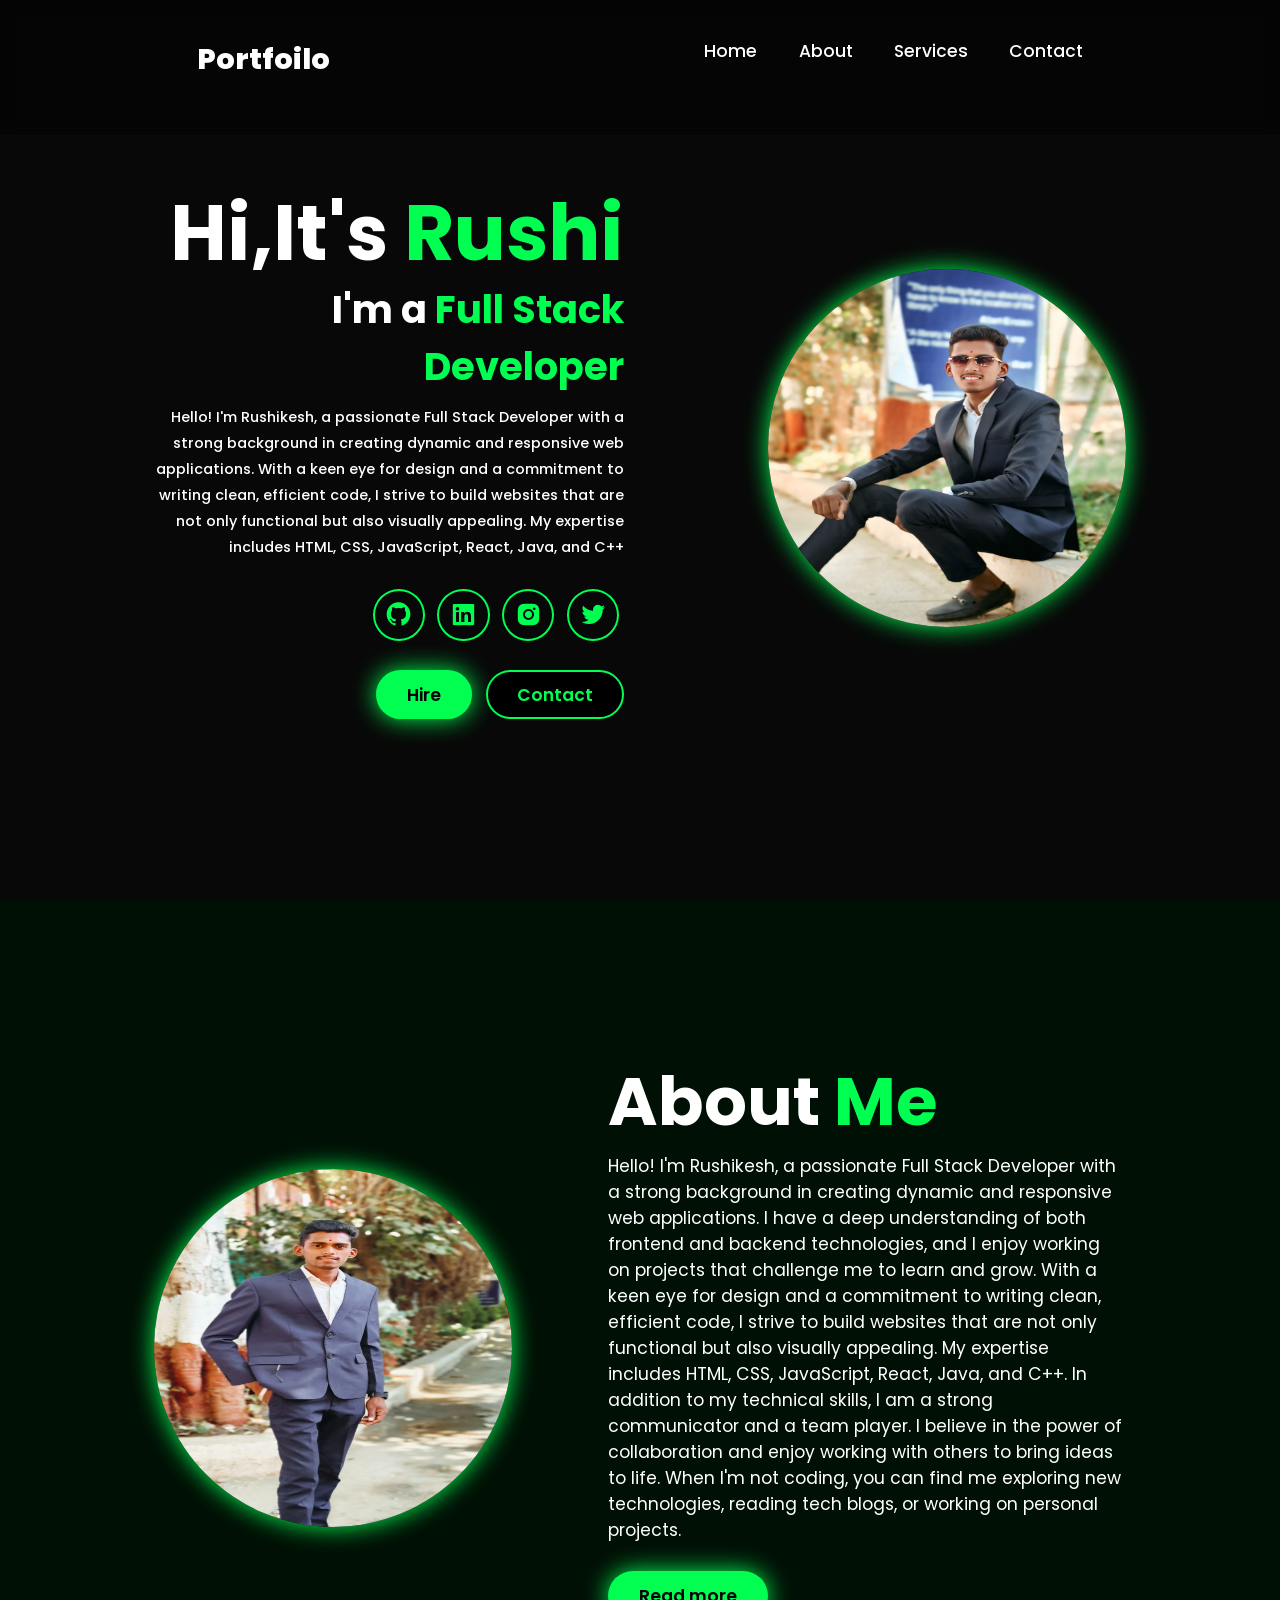
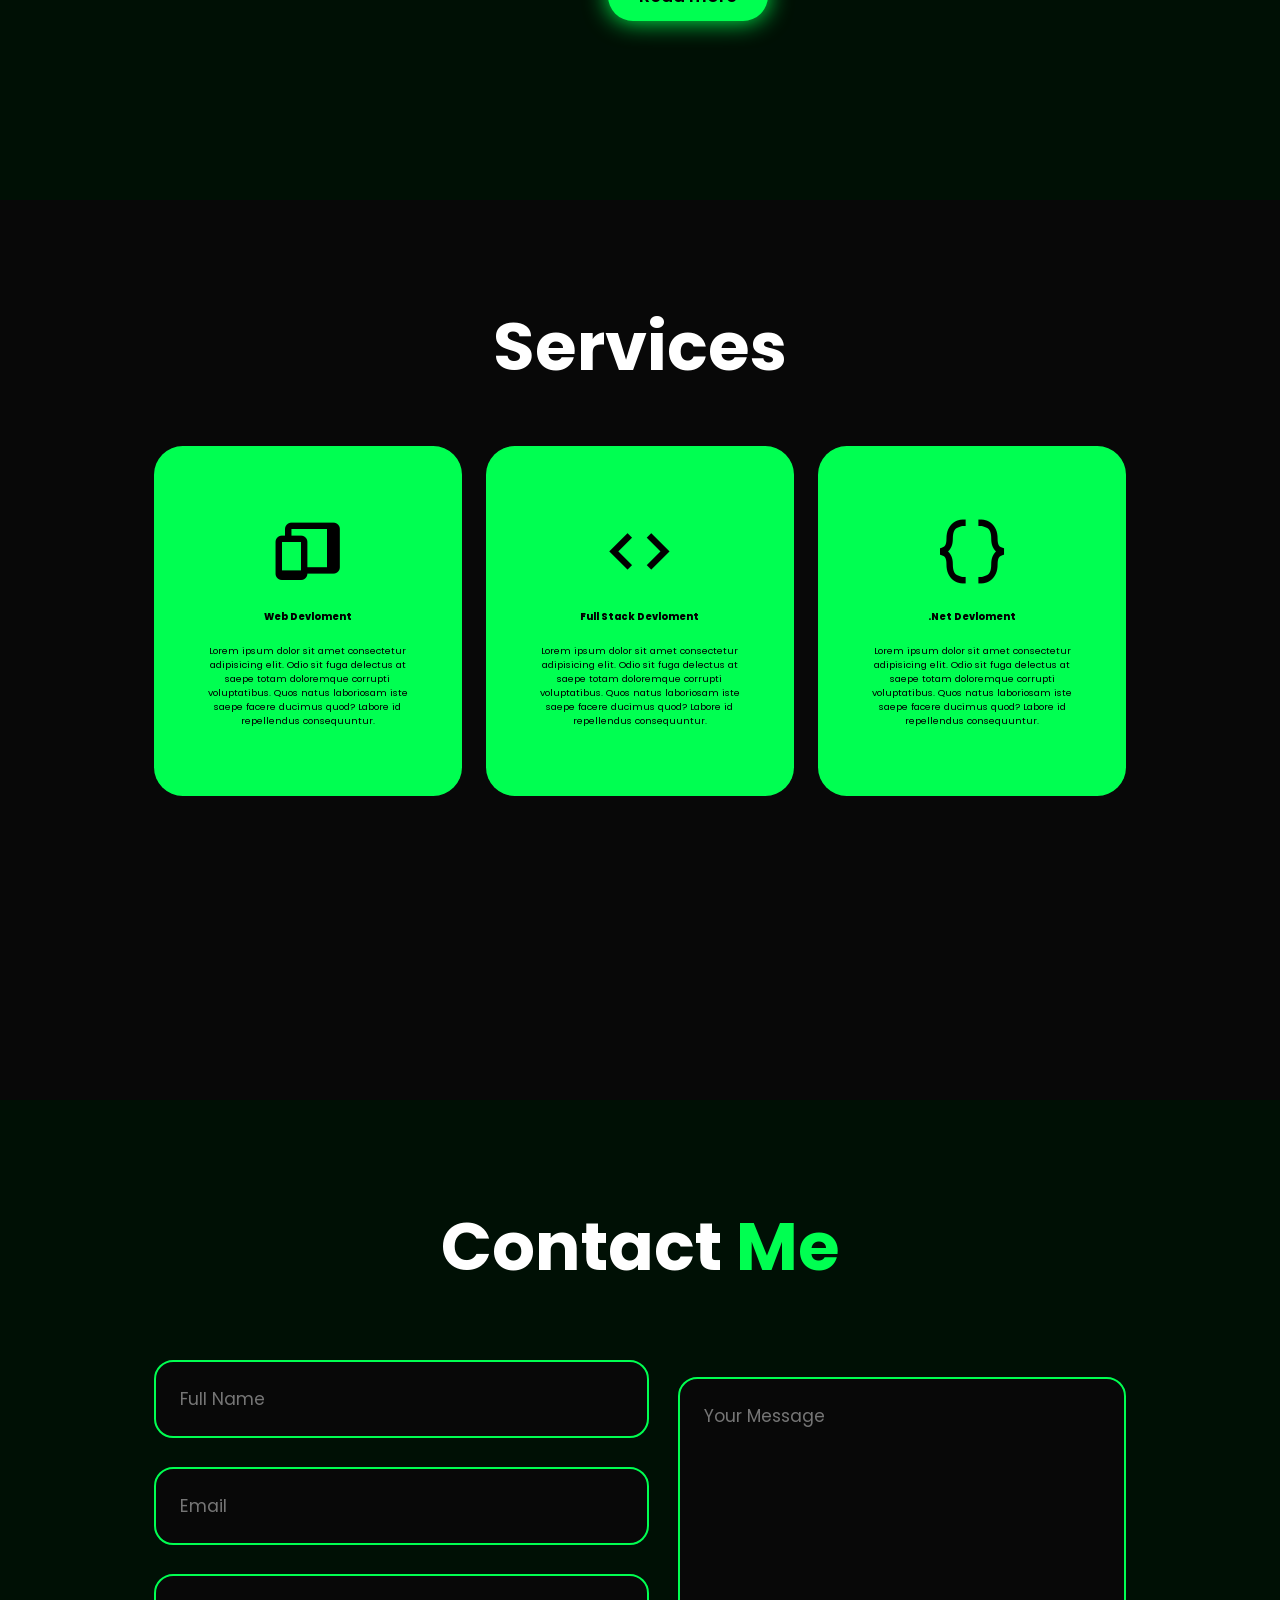
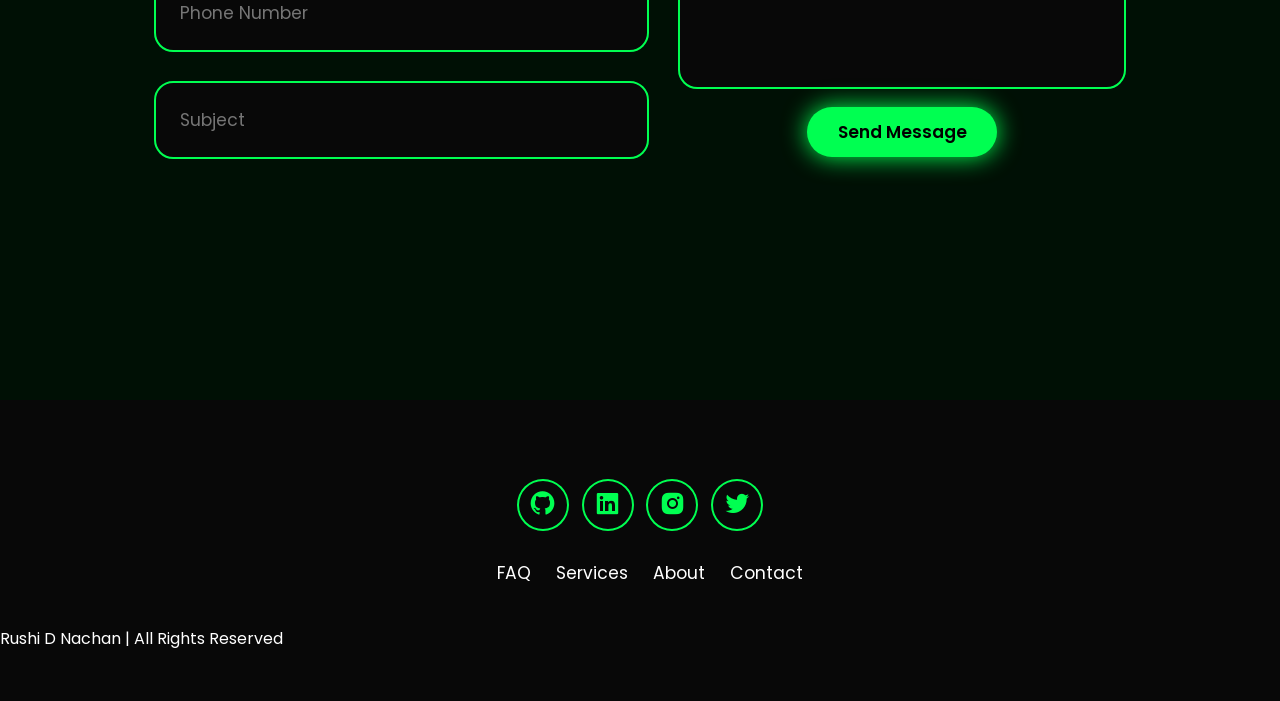
<file: index.html>
<!DOCTYPE html>
<html lang="en">
  <head>
    <meta charset="UTF-8" />
    <meta name="viewport" content="width=device-width, initial-scale=1.0" />
    <title>Portfoilo</title>
    <link rel="stylesheet" href="style.css" />
    <link
      rel="stylesheet"
      href="https://cdnjs.cloudflare.com/ajax/libs/font-awesome/6.7.2/css/all.min.css"
      integrity="sha512-Evv84Mr4kqVGRNSgIGL/F/aIDqQb7xQ2vcrdIwxfjThSH8CSR7PBEakCr51Ck+w+/U6swU2Im1vVX0SVk9ABhg=="
      crossorigin="anonymous"
      referrerpolicy="no-referrer"/>
          <link href='https://unpkg.com/boxicons@2.1.4/css/boxicons.min.css' rel='stylesheet'>
    <link
      href="https://unpkg.com/boxicons@2.1.4/css/boxicons.min.css"
      rel="stylesheet"/>
  </head>
  <body>
    <header class="header">
      <a href="#home" class="logo">Portfoilo</a>
      <!-- <span>Rushikesh</span> -->
       
       <!-- <i class="fa-regular fa-bars" class="menu-icon" ></i> -->
      <!-- <i class='bxr  bx-menu-right' id="menu-icon" ></i> -->
      <!-- <i class='bxr  bx-dots-vertical'  ></i> -->
      <!-- <i class='bxr  bx-menu' class="menu-icon" ></i> -->
       <i class="bx-bx-menu" id="menu-icon"></i>

      <nav class="navbar">
        <a href="#home" class="active"> Home</a>
        <a href="#adout">About</a>
        <a href="#services">Services</a>
        <a href="#contact">Contact</a>
      </nav>
    </header>

    <section class="home" id="home">
      <div class="home-content">
        <h1>Hi,It's <span>Rushi</span></h1>

        <h3>I'm a <span>Full Stack Developer</span></h3>
        <p>
          Hello! I'm Rushikesh, a passionate Full Stack Developer with a strong
          background in creating dynamic and responsive web applications. With a
          keen eye for design and a commitment to writing clean, efficient code,
          I strive to build websites that are not only functional but also
          visually appealing. My expertise includes HTML, CSS, JavaScript,
          React, Java, and C++
        </p>

        <div class="social-icons">
          <a href="https://github.com/Rushi-Nachan" target="_blank">
            <i class="bx bxl-github"></i>
          </a>
          <a href="https://www.linkedin.com/in/rushikesh-nachan-77439b323" target="_blank">
            <i class="bx bxl-linkedin-square"></i>
          </a>
          <a href="https://www.instagram.com/its_mr_rushi_108k" target="_blank">
            <i class="bx bxl-instagram-alt"></i>
          </a>
          <a href="#"><i class='bx bxl-twitter' ></i></a>
        </div>
        <div class="btn-group">
          <a href="./Resume-6.pdf" class="btn">Hire</a>
          <a href="#contact" class="btn">Contact</a>
        </div>
      </div>

      <div class="home-img">
        <img src="Imege/photo2.jpeg" alt="" />
      </div>
    </section>

    <section class="about" id="adout">
      <div class="about-img">
        <img src="./Imege/Rushikesh.jpg" alt="" />
      </div>

      <div class="about-content">
        <h2>About <span>Me</span></h2>

        <p>
          Hello! I'm Rushikesh, a passionate Full Stack Developer with a strong
          background in creating dynamic and responsive web applications. I have
          a deep understanding of both frontend and backend technologies, and I
          enjoy working on projects that challenge me to learn and grow. With a
          keen eye for design and a commitment to writing clean, efficient code,
          I strive to build websites that are not only functional but also
          visually appealing. My expertise includes HTML, CSS, JavaScript,
          React, Java, and C++. In addition to my technical skills, I am a
          strong communicator and a team player. I believe in the power of
          collaboration and enjoy working with others to bring ideas to life.
          When I'm not coding, you can find me exploring new technologies,
          reading tech blogs, or working on personal projects.
        </p>

        <a href="#" class="btn">Read more</a>
      </div>
    </section>
    <section class="services" id="services">
      <h2 class="heading">Services</h2>

      <div class="services-container">
        <div class="services-box">
          <div class="services-info">
            <i class="bx bxs-devices"></i>
            <h4>Web Devloment</h4>
            <p>
              Lorem ipsum dolor sit amet consectetur adipisicing elit. Odio sit
              fuga delectus at saepe totam doloremque corrupti voluptatibus.
              Quos natus laboriosam iste saepe facere ducimus quod? Labore id
              repellendus consequuntur.
            </p>
          </div>
        </div>
        <div class="services-box">
          <div class="services-info">
            <i class="bx bx-code"></i>
            <h4>Full Stack Devloment</h4>
            <p>
              Lorem ipsum dolor sit amet consectetur adipisicing elit. Odio sit
              fuga delectus at saepe totam doloremque corrupti voluptatibus.
              Quos natus laboriosam iste saepe facere ducimus quod? Labore id
              repellendus consequuntur.
            </p>
          </div>
        </div>
        <div class="services-box">
          <div class="services-info">
            <i class="bx bx-code-curly "></i>
            <h4>.Net Devloment</h4>
            <p>
              Lorem ipsum dolor sit amet consectetur adipisicing elit. Odio sit
              fuga delectus at saepe totam doloremque corrupti voluptatibus.
              Quos natus laboriosam iste saepe facere ducimus quod? Labore id
              repellendus consequuntur.
            </p>
          </div>
        </div>
      </div>
    </section>
    <section class="contact" id="contact">
      <h2 class="heading">Contact <span>Me</span></h2>
      <form action="">
        <div class="input-group">
          <div class="input-box">
            <input type="text" placeholder="Full Name">

            <input type="email" placeholder="Email">
          </div>
          <div class="input-box">
            <input type="number" placeholder="Phone Number">

            <input type="text" placeholder="Subject">
          </div>
        </div>
        <div class="input-group-2">
          <textarea name="" id="" cols="30" rows="10" placeholder="Your Message"></textarea>
          <input type="Submit" value="Send Message" class="btn">
        </div>
      </form>
    </section>
    <footer class="footer">
      <div class="social-icons">
          <a href="#">
            <i class="bx bxl-github"></i>
          </a>
          <a href="#">
            <i class="bx bxl-linkedin-square"></i>
          </a>
          <a href="#">
            <i class="bx bxl-instagram-alt"></i>
          </a>
          <a href="#">
            <i class="bx bxl-twitter"></i>
          </a>
        </div>

        <ul class="list">
          <li>
            <a href="#">FAQ</a>
          </li>
          <li>
            <a href="#services">Services</a>
          </li>
          <li>
            <a href="#about">About</a>
          </li>
          <li>
            <a href="#contact">Contact</a>
          </li>
        </ul>
        <p class="copyright">
          Rushi D Nachan | All Rights Reserved
        </p>
    </footer>

    <script src="script.js"></script>
  </body>
</html>
</file>
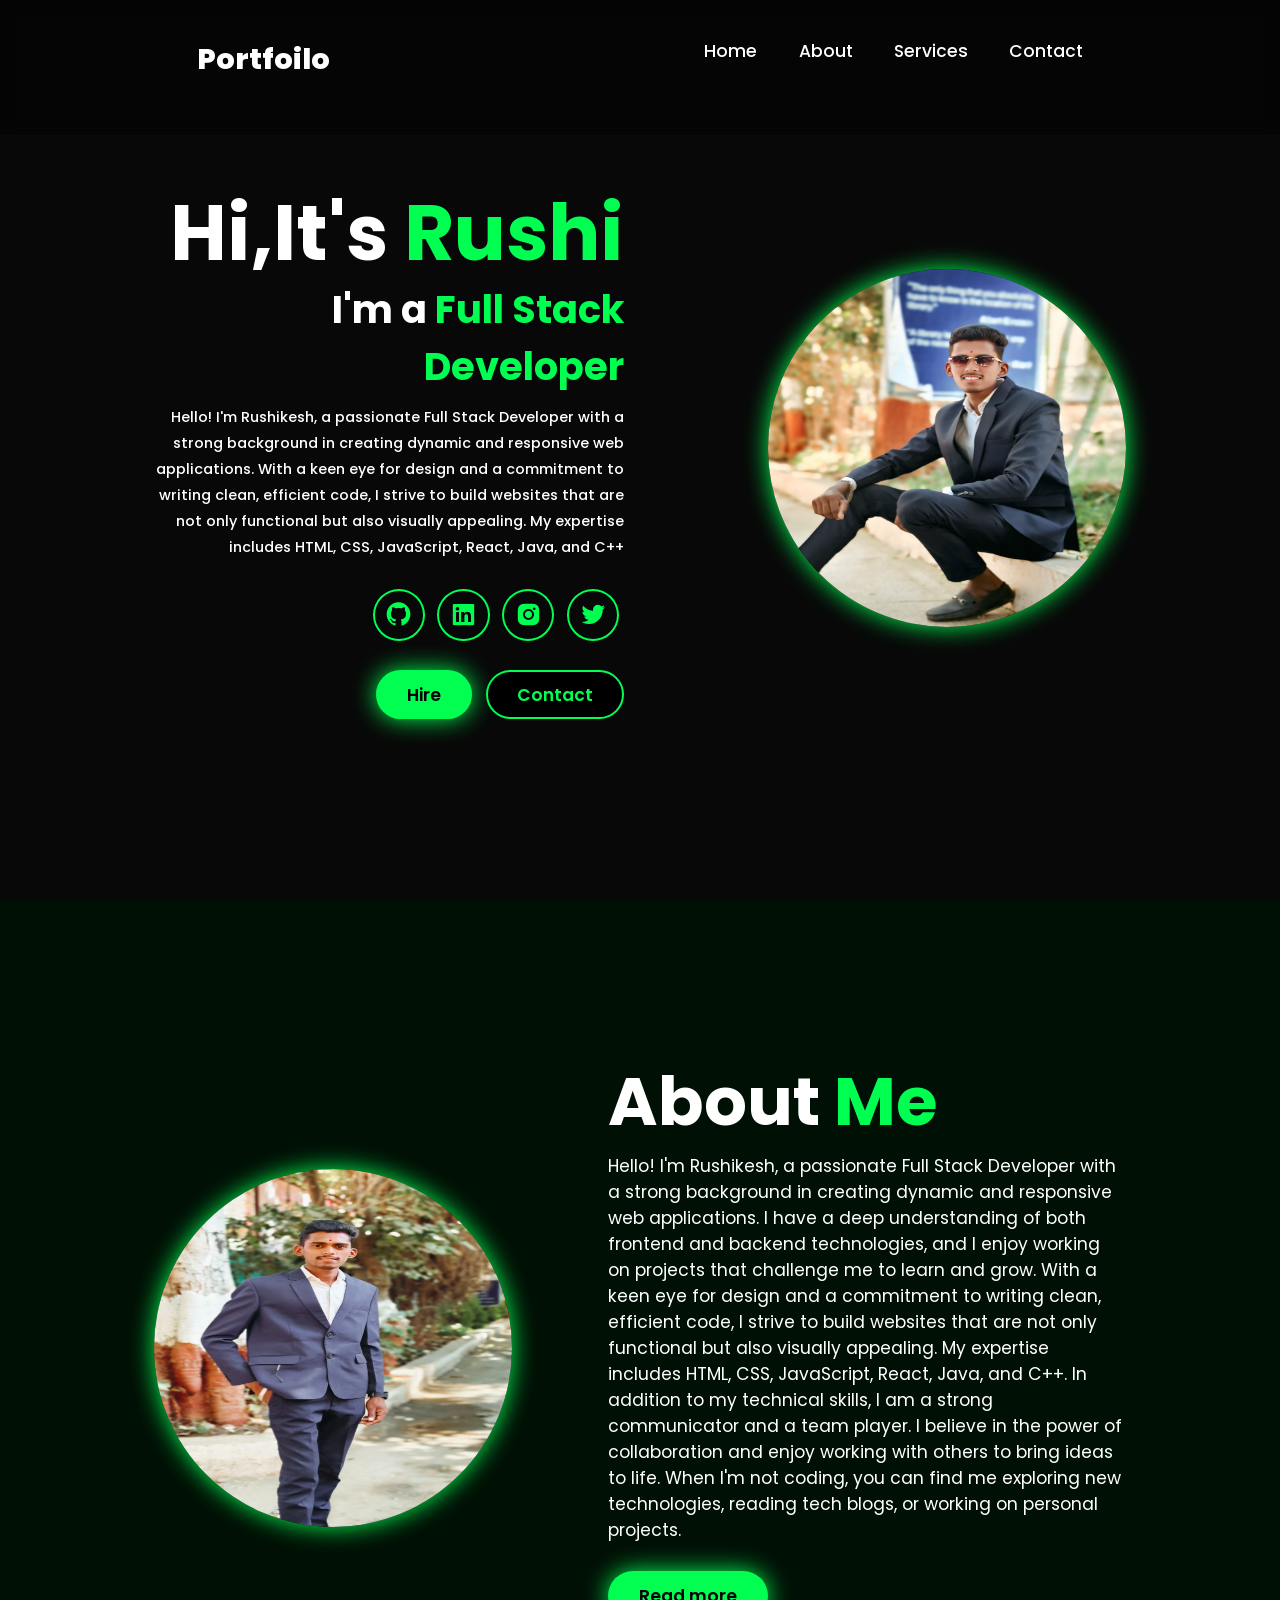
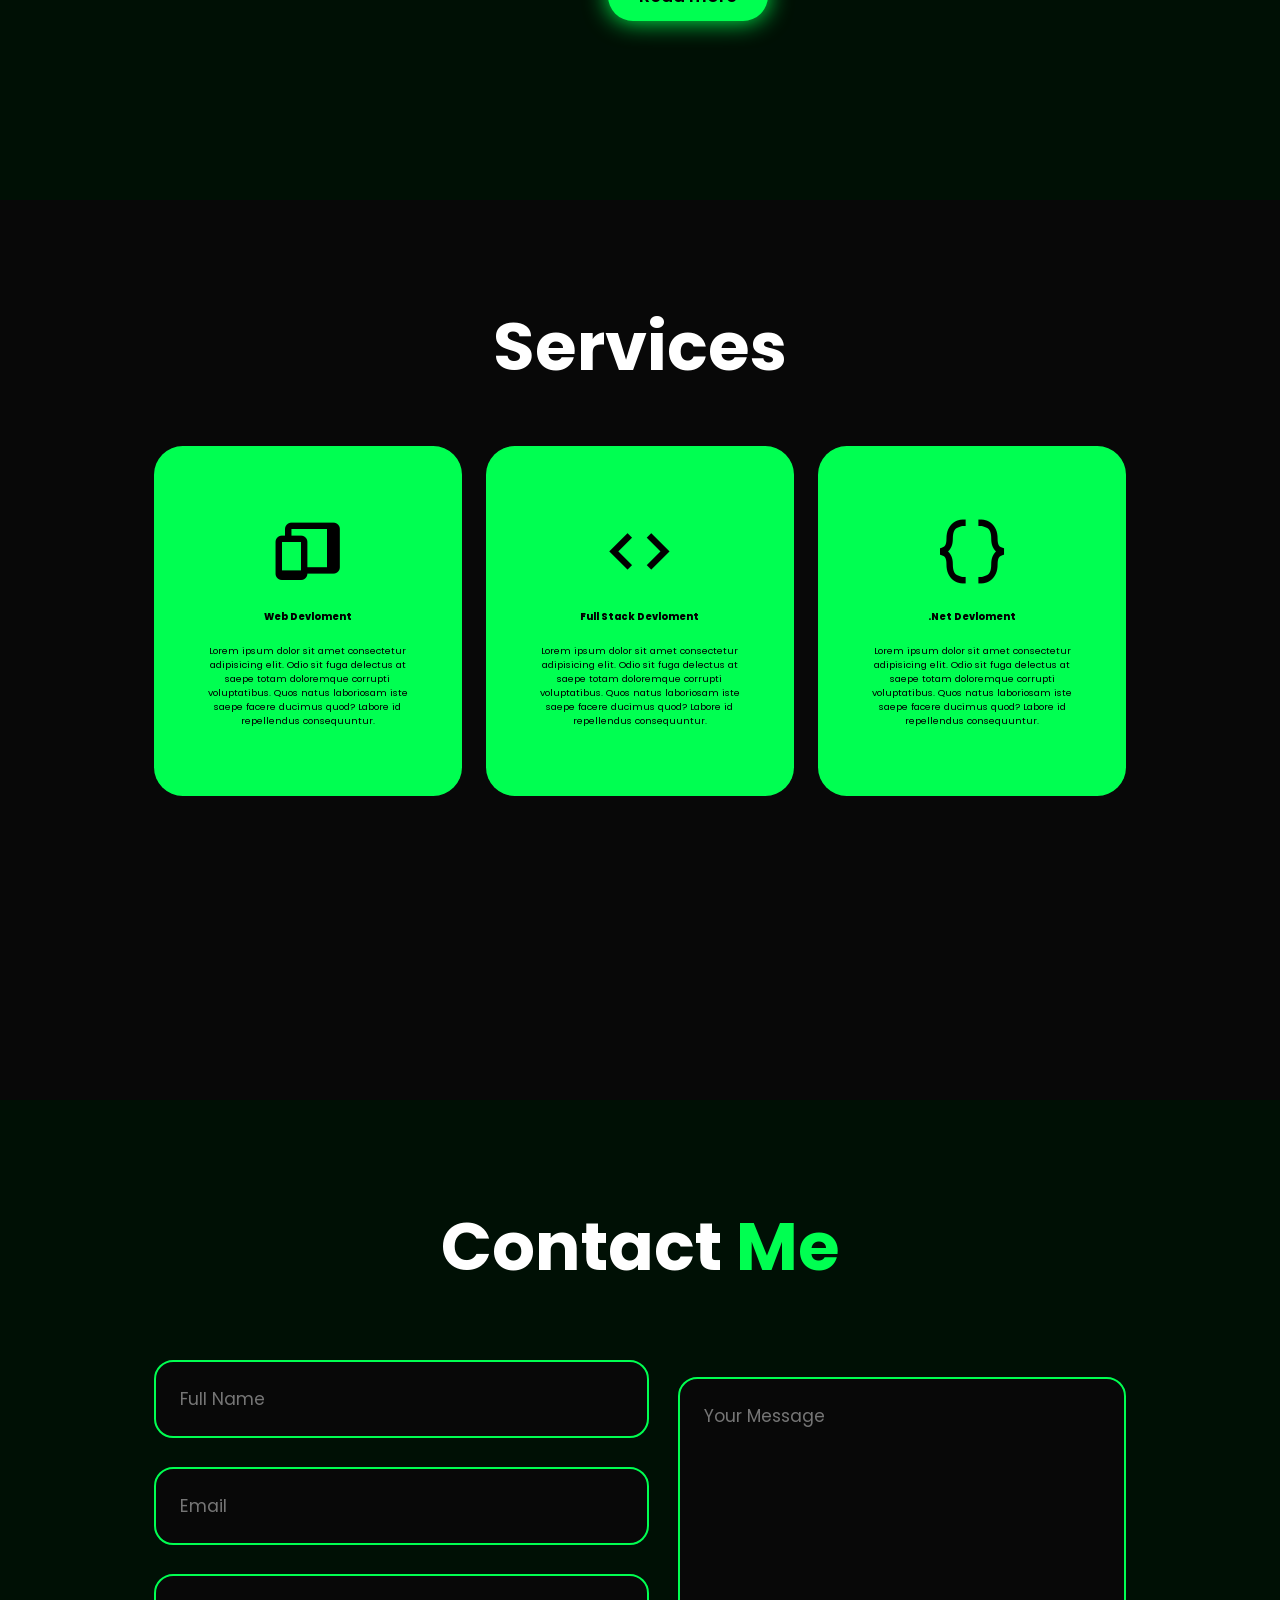
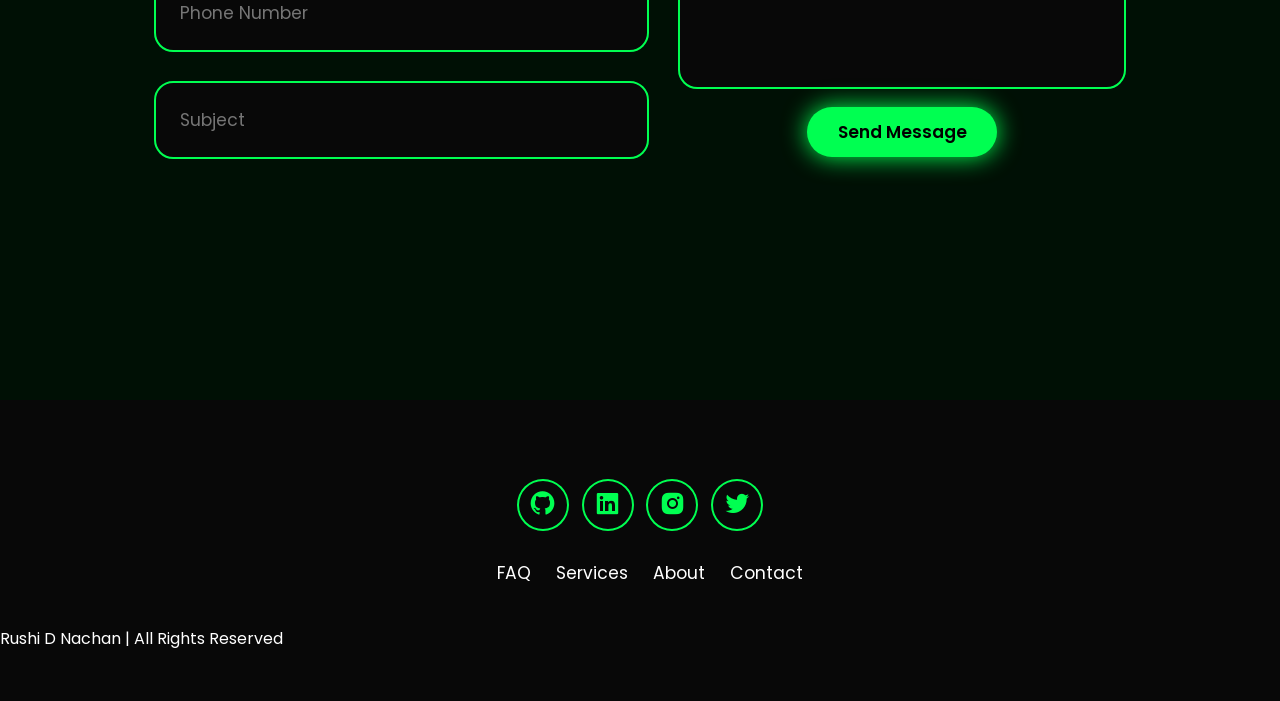
<file: Portfoilo.html>
<!DOCTYPE html>
<html lang="en">
  <head>
    <meta charset="UTF-8" />
    <meta name="viewport" content="width=device-width, initial-scale=1.0" />
    <title>Portfoilo</title>
    <link rel="stylesheet" href="Portfoilo.css" />
    <link
      rel="stylesheet"
      href="https://cdnjs.cloudflare.com/ajax/libs/font-awesome/6.7.2/css/all.min.css"
      integrity="sha512-Evv84Mr4kqVGRNSgIGL/F/aIDqQb7xQ2vcrdIwxfjThSH8CSR7PBEakCr51Ck+w+/U6swU2Im1vVX0SVk9ABhg=="
      crossorigin="anonymous"
      referrerpolicy="no-referrer"/>
          <link href='https://unpkg.com/boxicons@2.1.4/css/boxicons.min.css' rel='stylesheet'>
    <link
      href="https://unpkg.com/boxicons@2.1.4/css/boxicons.min.css"
      rel="stylesheet"/>
  </head>
  <body>
    <header class="header">
      <a href="#home" class="logo">Portfoilo</a>
      <!-- <span>Rushikesh</span> -->
       
       <!-- <i class="fa-regular fa-bars" class="menu-icon" ></i> -->
      <!-- <i class='bxr  bx-menu-right' id="menu-icon" ></i> -->
      <!-- <i class='bxr  bx-dots-vertical'  ></i> -->
      <!-- <i class='bxr  bx-menu' class="menu-icon" ></i> -->
       <i class="bx-bx-menu" id="menu-icon"></i>

      <nav class="navbar">
        <a href="#home" class="active"> Home</a>
        <a href="#adout">About</a>
        <a href="#services">Services</a>
        <a href="#contact">Contact</a>
      </nav>
    </header>

    <section class="home" id="home">
      <div class="home-content">
        <h1>Hi,It's <span>Rushi</span></h1>

        <h3>I'm a <span>Full Stack Developer</span></h3>
        <p>
          Hello! I'm Rushikesh, a passionate Full Stack Developer with a strong
          background in creating dynamic and responsive web applications. With a
          keen eye for design and a commitment to writing clean, efficient code,
          I strive to build websites that are not only functional but also
          visually appealing. My expertise includes HTML, CSS, JavaScript,
          React, Java, and C++
        </p>

        <div class="social-icons">
          <a href="https://github.com/Rushi-Nachan" target="_blank">
            <i class="bx bxl-github"></i>
          </a>
          <a href="https://www.linkedin.com/in/rushikesh-nachan-77439b323">
            <i class="bx bxl-linkedin-square"></i>
          </a>
          <a href="https://www.instagram.com/its_mr_rushi_108k">
            <i class="bx bxl-instagram-alt"></i>
          </a>
          <a href="#"><i class='bx bxl-twitter' ></i></a>
        </div>
        <div class="btn-group">
          <a href="./my-CV (2).pdf" class="btn">Hire</a>
          <a href="#contact" class="btn">Contact</a>
        </div>
      </div>

      <div class="home-img">
        <img src="Imege/photo2.jpeg" alt="" />
      </div>
    </section>

    <section class="about" id="adout">
      <div class="about-img">
        <img src="./Imege/Rushikesh.jpg" alt="" />
      </div>

      <div class="about-content">
        <h2>About <span>Me</span></h2>

        <p>
          Hello! I'm Rushikesh, a passionate Full Stack Developer with a strong
          background in creating dynamic and responsive web applications. I have
          a deep understanding of both frontend and backend technologies, and I
          enjoy working on projects that challenge me to learn and grow. With a
          keen eye for design and a commitment to writing clean, efficient code,
          I strive to build websites that are not only functional but also
          visually appealing. My expertise includes HTML, CSS, JavaScript,
          React, Java, and C++. In addition to my technical skills, I am a
          strong communicator and a team player. I believe in the power of
          collaboration and enjoy working with others to bring ideas to life.
          When I'm not coding, you can find me exploring new technologies,
          reading tech blogs, or working on personal projects.
        </p>

        <a href="#" class="btn">Read more</a>
      </div>
    </section>
    <section class="services" id="services">
      <h2 class="heading">Services</h2>

      <div class="services-container">
        <div class="services-box">
          <div class="services-info">
            <i class="bx bxs-devices"></i>
            <h4>Web Devloment</h4>
            <p>
              Lorem ipsum dolor sit amet consectetur adipisicing elit. Odio sit
              fuga delectus at saepe totam doloremque corrupti voluptatibus.
              Quos natus laboriosam iste saepe facere ducimus quod? Labore id
              repellendus consequuntur.
            </p>
          </div>
        </div>
        <div class="services-box">
          <div class="services-info">
            <i class="bx bx-code"></i>
            <h4>Full Stack Devloment</h4>
            <p>
              Lorem ipsum dolor sit amet consectetur adipisicing elit. Odio sit
              fuga delectus at saepe totam doloremque corrupti voluptatibus.
              Quos natus laboriosam iste saepe facere ducimus quod? Labore id
              repellendus consequuntur.
            </p>
          </div>
        </div>
        <div class="services-box">
          <div class="services-info">
            <i class="bx bx-code-curly "></i>
            <h4>.Net Devloment</h4>
            <p>
              Lorem ipsum dolor sit amet consectetur adipisicing elit. Odio sit
              fuga delectus at saepe totam doloremque corrupti voluptatibus.
              Quos natus laboriosam iste saepe facere ducimus quod? Labore id
              repellendus consequuntur.
            </p>
          </div>
        </div>
      </div>
    </section>
    <section class="contact" id="contact">
      <h2 class="heading">Contact <span>Me</span></h2>
      <form action="">
        <div class="input-group">
          <div class="input-box">
            <input type="text" placeholder="Full Name">

            <input type="email" placeholder="Email">
          </div>
          <div class="input-box">
            <input type="number" placeholder="Phone Number">

            <input type="text" placeholder="Subject">
          </div>
        </div>
        <div class="input-group-2">
          <textarea name="" id="" cols="30" rows="10" placeholder="Your Message"></textarea>
          <input type="Submit" value="Send Message" class="btn">
        </div>
      </form>
    </section>
    <footer class="footer">
      <div class="social-icons">
          <a href="#">
            <i class="bx bxl-github"></i>
          </a>
          <a href="#">
            <i class="bx bxl-linkedin-square"></i>
          </a>
          <a href="#">
            <i class="bx bxl-instagram-alt"></i>
          </a>
          <a href="#">
            <i class="bx bxl-twitter"></i>
          </a>
        </div>

        <ul class="list">
          <li>
            <a href="#">FAQ</a>
          </li>
          <li>
            <a href="#services">Services</a>
          </li>
          <li>
            <a href="#about">About</a>
          </li>
          <li>
            <a href="#contact">Contact</a>
          </li>
        </ul>
        <p class="copyright">
          Rushi D Nachan | All Rights Reserved
        </p>
    </footer>

    <script src="portfoilo.js"></script>
  </body>
</html>
</file>
<file: style.css>
@import url('https://fonts.googleapis.com/css2?family=Poppins:wght@300;400;500;600;700;800;900&display=swap');
 
*{
    margin: 0;
    padding: 0;
    box-sizing: border-box;
    text-decoration: none;
    outline: none;
    border: none;
    scroll-behavior: smooth;
    font-family: 'Poppins', sans-serif;
}
:root{
    --bg-color:#080808;
    --second-bg-color:#001005;
    --text-color:white;
    --main-color:#00ff51;
    
}
html{
    font-size: 60%;
    overflow-x: hidden;
}
body{
    background: var(--bg-color);
    color: var(--text-color);
}
.header {
    position: fixed;
    top: 0;
    left: 0;
    width: 100%;
    height: 15%;
    padding: 4rem 12%;
    background: rgba(0, 0, 0, 0.3);
    backdrop-filter: blur(10px);
    display: flex;
    justify-content: center;
    z-index: 100;

}
#menu-icon{
    font-size: 5.6rem;
    color: var(--main-color);
    display: none;
    background-color: white;
}
.logo{
    font-size: 3rem;
    color: var(--text-color);
    font-weight: 800;
    cursor: pointer;
    transition: 0.3s ease;
    margin-right: 35rem;
}
.logo:hover{
    transform: scale(1.1);
}
span{
    color: var(--main-color);
}
.navbar a{
    font-size: 1.8rem;
    color: var(--text-color);
    margin-left: 4rem;
    font-weight: 500;
    border-bottom: 3px solid transparent;
    transition: 0.3 ease;
    
}
.navbar a:hover{
    border-bottom: 3px solid var(--main-color);
    color: var(--main-color);
    
}
section{
    min-height: 100vh;
    padding: 10rem 12%;
}
.home{
    display: flex;
    align-items: center;
    justify-content: center;
    gap: 15rem;

}
.home-content{
    display: flex;
    flex-direction: column;
    align-items: flex-end;
    text-align: right;
}
.home-content h1{
    font-size: 8rem;
    font-weight: 700;
    margin-top: 1.5rem;
    line-height: 1;
}
.home-content h3{
    font-size: 4rem;
    margin: 1rem 0;
}
.home-content p{
    font-size: 1.5rem;
    font-weight: 500;
    line-height: 1.8;
}
.home-img img{
    height: 28vw;
    width: 28vw;
    border-radius: 50%;
    box-shadow: 0 0 25px var(--main-color);
    transition: 0.4s ease-in-out;
}
.home-img img:hover{
    box-shadow: 0 0 25px var(--main-color),
                0 0 50px var(--main-color),
                0 0 100px var(--main-color);
}
.social-icons a{
    display: inline-flex;
    justify-content: center;
    align-items: center;
    font-size: 3rem;
    padding: 1rem;
    background: transparent;
    border: 2px solid var(--main-color);
    border-radius: 50%;
    color: var(--main-color);
    margin: 3rem 0.5rem;
    transition: 0.3s ease;

}
.social-icons a:hover{
    color: var(--text-color);
    background-color: var(--main-color);
    transform: scale (1.2)translateY(-5px);
    box-shadow: 0 0 25px var(--main-color);
}
.btn-group{
    display: flex;
    gap: 1.5rem;
}
.btn{
    margin-top: auto;
    display: inline-block;
    padding: 1rem 3rem;
    background: var(--main-color);
    box-shadow: 0 0 25px var(--main-color);
    border-radius: 3rem;
    font-size: 1.8rem;
    color: black;
    border: 2px solid transparent;
    font-weight: 600;
    transition: 0.3s ease-in-out;
}
.btn:hover{
    transform: scale(1.05);
    box-shadow: 0 0 25px var(--main-color),
                0 0 50px var(--main-color)
}
.btn-group a:nth-of-type(2){
    background-color: black;
    color: var(--main-color);
    border: 2px solid var(--main-color);
    box-shadow: 0 0 25px transparent;
}
.btn-group a:nth-of-type(2):hover{
    box-shadow: 0 0 25px var(--main-color);
    background-color: var(--main-color);
    color: black;
}
.about{
    display: flex;
    justify-content: center;
    align-items: center;
    gap: 10rem;
    background-color: var(--second-bg-color);

}
.about-img img{
    height: 28vw;
    width: 28vw;
    border-radius: 50%;
    box-shadow: 0 0 25px var(--main-color);
    transition: 0.4s ease-in-out;
}
.about-img img:hover{
    box-shadow: 0 0 25px var(--main-color),
                0 0 50px var(--main-color),
                0 0 100px var(--main-color);
}
.about-content h2{
    font-size: 7rem;
    text-align: left;
}
.about-content p{
    font-size: 1.8rem;
}
.about-content .btn{
    margin: 3rem 0;
}
::-webkit-scrollbar{
    width: 20px;
}
::-webkit-scrollbar-thumb{
    background-color: var(--main-color);

}
::-webkit-scrollbar-track{
    background-color: var(--bg-color);
}
.heading{
    text-align: center;
    font-size: 7rem;
    margin: 5rem 0;
}
.services{
    background-color: var(--bg-color);
    color: black;
}
.services h2{
    color: var(--text-color);
     margin-top: auto;
}
.services-container{
    display: grid;
    grid-template-columns: repeat(auto-fit,minmax(300px,1fr));
    align-items: center;
    gap: 2.5rem;
   
}
.services-box{
    display: flex;
    justify-content: center;
    align-items: center;
    background-color: var(--main-color);
    height: 350px;
    border-radius: 3rem;
    cursor: pointer;
    border: 5px solid transparent;
    transition: 0.4s ease-in-out;
}
.services-box:hover{
    background-color: var(--second-bg-color);
    color: var(--main-color);
    border: 5px solid var(--main-color);
    transform: scale(1.03);
}
.services-info{
    display: flex;
    flex-direction: column;
    text-align: center;
    justify-content: center;
    align-items: center;
    padding: 5rem;
}
.services-info i{
    font-size: 8rem;
}
.services-info h4{
    font-weight: 4rem;
    margin: 2rem;
    font-weight: 800;
}
.contact{
    background-color: var(--second-bg-color);
}
.contact h2{
    margin-bottom: 3rem;
    color: var(--text-color);
     margin-top: auto;
}
.contact form{
    display: flex;
    align-items: center;
    justify-content: center;
    gap: 3rem;
    margin: 5rem 0;
    text-align: center;
}
.contact form .input-box input,
.contact form textarea{
    width: 100%;
    padding: 2.5rem;
    font-size: 1.8rem;
    color: var(--text-color);
    background-color: var(--bg-color);
    border-radius: 2rem;
    border: 2px solid var(--main-color);
    margin: 1.5rem 0;
    resize: none;
}
.footer{
    background-color: var(--bg-color);
    padding: 50px 0;
}
.footer .social-icons{
    text-align: center;
}
.footer ul{
    text-align: center;
    font-size: 1.8rem;
}
.footer ul li{
    display: inline-block;
    margin-left: 20px;
}
.footer ul li a{
    color: white;
    border-bottom: 3px solid transparent;
    transition: 0.3s ease-in-out;
}
.footer ul li a:hover{
    border-bottom: 3px solid var(--main-color);
}
.footer .copyright{
    align-items: center;
    margin-top: 40px;
    font-size: 16px;
}
@media(max-width:1024px){
    #menu-icon{
        display: block;
    }
    .navbar{
        position: absolute;
        top: 100%;
        right: 0;
        width: 50%;
        padding: 1rem 3rem;
        background-color: rgba(0, 0, 0, 0.8);
        border-left: 2px solid var(--main-color);
        border-bottom: 2px solid var(--main-color);
        border-bottom-left-radius: 2rem;
        display: none;
    }
    .navbar a{
        display: block;
        font-size: 2rem;
        margin: 3rem 0;
        color: var(--text-color);
    }
    .navbar.active{
        display: block;
    }
    .home{
        flex-direction: column-reverse;
        margin: 5rem 0;
        gap: 5rem;
    }
    .home-content{
        align-items: center;
        text-align: center;
    }
    .home-img img{
        width: 52vw;
    }
    .about{
        flex-direction: column-reverse;
        text-align: center;
    }
    .about h2{
        text-align: center;
        margin: 2rem 0;
    }
    .about-img{
        width: 52vw;
    }
    .contact form{
        flex-direction: column;
    }

}
</file>
<file: Portfoilo.css>
@import url('https://fonts.googleapis.com/css2?family=Poppins:wght@300;400;500;600;700;800;900&display=swap');
 
*{
    margin: 0;
    padding: 0;
    box-sizing: border-box;
    text-decoration: none;
    outline: none;
    border: none;
    scroll-behavior: smooth;
    font-family: 'Poppins', sans-serif;
}
:root{
    --bg-color:#080808;
    --second-bg-color:#001005;
    --text-color:white;
    --main-color:#00ff51;
    
}
html{
    font-size: 60%;
    overflow-x: hidden;
}
body{
    background: var(--bg-color);
    color: var(--text-color);
}
.header {
    position: fixed;
    top: 0;
    left: 0;
    width: 100%;
    height: 15%;
    padding: 4rem 12%;
    background: rgba(0, 0, 0, 0.3);
    backdrop-filter: blur(10px);
    display: flex;
    justify-content: center;
    z-index: 100;

}
#menu-icon{
    font-size: 5.6rem;
    color: var(--main-color);
    display: none;
    background-color: white;
}
.logo{
    font-size: 3rem;
    color: var(--text-color);
    font-weight: 800;
    cursor: pointer;
    transition: 0.3s ease;
    margin-right: 35rem;
}
.logo:hover{
    transform: scale(1.1);
}
span{
    color: var(--main-color);
}
.navbar a{
    font-size: 1.8rem;
    color: var(--text-color);
    margin-left: 4rem;
    font-weight: 500;
    border-bottom: 3px solid transparent;
    transition: 0.3 ease;
    
}
.navbar a:hover{
    border-bottom: 3px solid var(--main-color);
    color: var(--main-color);
    
}
section{
    min-height: 100vh;
    padding: 10rem 12%;
}
.home{
    display: flex;
    align-items: center;
    justify-content: center;
    gap: 15rem;

}
.home-content{
    display: flex;
    flex-direction: column;
    align-items: flex-end;
    text-align: right;
}
.home-content h1{
    font-size: 8rem;
    font-weight: 700;
    margin-top: 1.5rem;
    line-height: 1;
}
.home-content h3{
    font-size: 4rem;
    margin: 1rem 0;
}
.home-content p{
    font-size: 1.5rem;
    font-weight: 500;
    line-height: 1.8;
}
.home-img img{
    height: 28vw;
    width: 28vw;
    border-radius: 50%;
    box-shadow: 0 0 25px var(--main-color);
    transition: 0.4s ease-in-out;
}
.home-img img:hover{
    box-shadow: 0 0 25px var(--main-color),
                0 0 50px var(--main-color),
                0 0 100px var(--main-color);
}
.social-icons a{
    display: inline-flex;
    justify-content: center;
    align-items: center;
    font-size: 3rem;
    padding: 1rem;
    background: transparent;
    border: 2px solid var(--main-color);
    border-radius: 50%;
    color: var(--main-color);
    margin: 3rem 0.5rem;
    transition: 0.3s ease;

}
.social-icons a:hover{
    color: var(--text-color);
    background-color: var(--main-color);
    transform: scale (1.2)translateY(-5px);
    box-shadow: 0 0 25px var(--main-color);
}
.btn-group{
    display: flex;
    gap: 1.5rem;
}
.btn{
    margin-top: auto;
    display: inline-block;
    padding: 1rem 3rem;
    background: var(--main-color);
    box-shadow: 0 0 25px var(--main-color);
    border-radius: 3rem;
    font-size: 1.8rem;
    color: black;
    border: 2px solid transparent;
    font-weight: 600;
    transition: 0.3s ease-in-out;
}
.btn:hover{
    transform: scale(1.05);
    box-shadow: 0 0 25px var(--main-color),
                0 0 50px var(--main-color)
}
.btn-group a:nth-of-type(2){
    background-color: black;
    color: var(--main-color);
    border: 2px solid var(--main-color);
    box-shadow: 0 0 25px transparent;
}
.btn-group a:nth-of-type(2):hover{
    box-shadow: 0 0 25px var(--main-color);
    background-color: var(--main-color);
    color: black;
}
.about{
    display: flex;
    justify-content: center;
    align-items: center;
    gap: 10rem;
    background-color: var(--second-bg-color);

}
.about-img img{
    height: 28vw;
    width: 28vw;
    border-radius: 50%;
    box-shadow: 0 0 25px var(--main-color);
    transition: 0.4s ease-in-out;
}
.about-img img:hover{
    box-shadow: 0 0 25px var(--main-color),
                0 0 50px var(--main-color),
                0 0 100px var(--main-color);
}
.about-content h2{
    font-size: 7rem;
    text-align: left;
}
.about-content p{
    font-size: 1.8rem;
}
.about-content .btn{
    margin: 3rem 0;
}
::-webkit-scrollbar{
    width: 20px;
}
::-webkit-scrollbar-thumb{
    background-color: var(--main-color);

}
::-webkit-scrollbar-track{
    background-color: var(--bg-color);
}
.heading{
    text-align: center;
    font-size: 7rem;
    margin: 5rem 0;
}
.services{
    background-color: var(--bg-color);
    color: black;
}
.services h2{
    color: var(--text-color);
     margin-top: auto;
}
.services-container{
    display: grid;
    grid-template-columns: repeat(auto-fit,minmax(300px,1fr));
    align-items: center;
    gap: 2.5rem;
   
}
.services-box{
    display: flex;
    justify-content: center;
    align-items: center;
    background-color: var(--main-color);
    height: 350px;
    border-radius: 3rem;
    cursor: pointer;
    border: 5px solid transparent;
    transition: 0.4s ease-in-out;
}
.services-box:hover{
    background-color: var(--second-bg-color);
    color: var(--main-color);
    border: 5px solid var(--main-color);
    transform: scale(1.03);
}
.services-info{
    display: flex;
    flex-direction: column;
    text-align: center;
    justify-content: center;
    align-items: center;
    padding: 5rem;
}
.services-info i{
    font-size: 8rem;
}
.services-info h4{
    font-weight: 4rem;
    margin: 2rem;
    font-weight: 800;
}
.contact{
    background-color: var(--second-bg-color);
}
.contact h2{
    margin-bottom: 3rem;
    color: var(--text-color);
     margin-top: auto;
}
.contact form{
    display: flex;
    align-items: center;
    justify-content: center;
    gap: 3rem;
    margin: 5rem 0;
    text-align: center;
}
.contact form .input-box input,
.contact form textarea{
    width: 100%;
    padding: 2.5rem;
    font-size: 1.8rem;
    color: var(--text-color);
    background-color: var(--bg-color);
    border-radius: 2rem;
    border: 2px solid var(--main-color);
    margin: 1.5rem 0;
    resize: none;
}
.footer{
    background-color: var(--bg-color);
    padding: 50px 0;
}
.footer .social-icons{
    text-align: center;
}
.footer ul{
    text-align: center;
    font-size: 1.8rem;
}
.footer ul li{
    display: inline-block;
    margin-left: 20px;
}
.footer ul li a{
    color: white;
    border-bottom: 3px solid transparent;
    transition: 0.3s ease-in-out;
}
.footer ul li a:hover{
    border-bottom: 3px solid var(--main-color);
}
.footer .copyright{
    align-items: center;
    margin-top: 40px;
    font-size: 16px;
}
@media(max-width:1024px){
    #menu-icon{
        display: block;
    }
    .navbar{
        position: absolute;
        top: 100%;
        right: 0;
        width: 50%;
        padding: 1rem 3rem;
        background-color: rgba(0, 0, 0, 0.8);
        border-left: 2px solid var(--main-color);
        border-bottom: 2px solid var(--main-color);
        border-bottom-left-radius: 2rem;
        display: none;
    }
    .navbar a{
        display: block;
        font-size: 2rem;
        margin: 3rem 0;
        color: var(--text-color);
    }
    .navbar.active{
        display: block;
    }
    .home{
        flex-direction: column-reverse;
        margin: 5rem 0;
        gap: 5rem;
    }
    .home-content{
        align-items: center;
        text-align: center;
    }
    .home-img img{
        width: 52vw;
    }
    .about{
        flex-direction: column-reverse;
        text-align: center;
    }
    .about h2{
        text-align: center;
        margin: 2rem 0;
    }
    .about-img{
        width: 52vw;
    }
    .contact form{
        flex-direction: column;
    }

}
</file>
